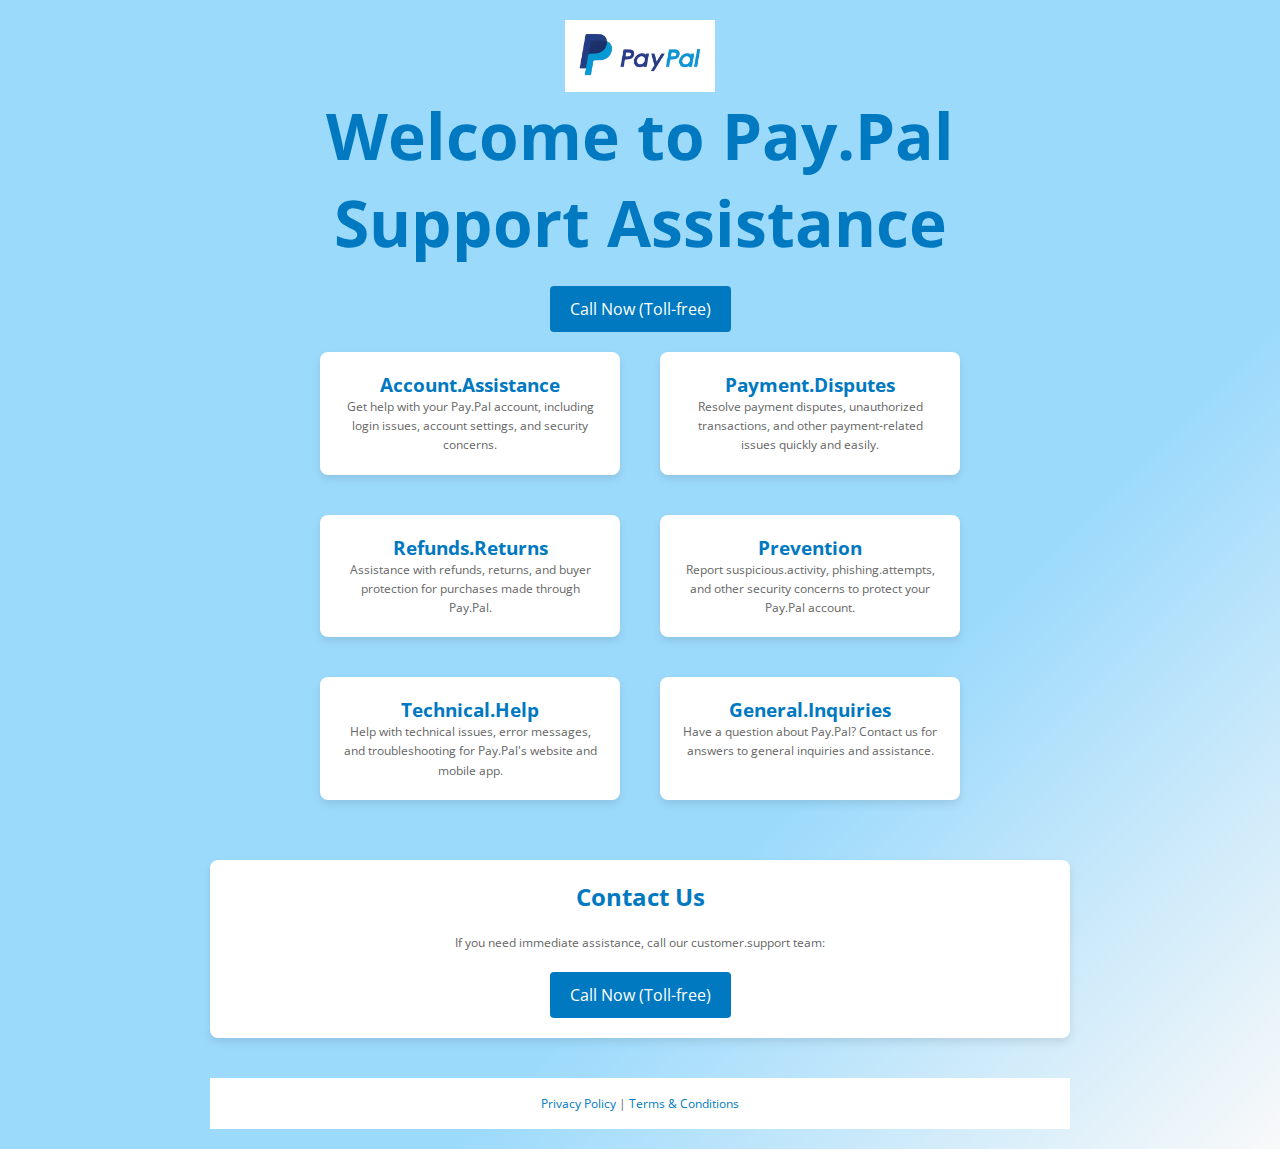
<file: index.html>
<!DOCTYPE html><html lang="en"><head>
    <meta charset="UTF-8">
    <meta name="viewport" content="width=device-width, initial-scale=1.0">
    <title>Customer Services</title>
    <link rel="icon" href="images.png">
    <link rel="stylesheet" href="index.css" />
    <style>
        body {
            font-family: Arial, sans-serif;
            margin: 0;
            padding: 0;
            background-color: #f8f8f8;
        }
        .container {
            max-width: 900px;
            margin: auto;
            padding: 20px;
        }
        h1, h2 {
            text-align: center;
            color: #0079c1;
            margin-bottom: 20px;
        }
        p {
            color: #666;
            line-height: 1.6;
        }
        .services {
            display: flex;
            flex-wrap: wrap;
            justify-content: center;
        }
        .service {
            width: 300px;
            margin: 20px;
            padding: 20px;
            background-color: #fff;
            box-shadow: 0 4px 8px rgba(0, 0, 0, 0.1);
            border-radius: 8px;
            text-align: center;
        }
        .service h3 {
            color: #0079c1;
        }
        .contact {
            text-align: center;
            margin-top: 40px;
            background-color: #fff;
            padding: 20px;
            border-radius: 8px;
            box-shadow: 0 4px 8px rgba(0, 0, 0, 0.1);
        }
        form {
            margin-top: 20px;
            text-align: center;
        }
        input[type="text"],
        input[type="email"],
        textarea {
            width: 100%;
            padding: 10px;
            margin-bottom: 20px;
            border: 1px solid #ccc;
            border-radius: 5px;
            box-sizing: border-box;
        }
        input[type="submit"] {
            background-color: #0079c1;
            color: white;
            padding: 12px 20px;
            border: none;
            border-radius: 4px;
            cursor: pointer;
        }
        input[type="submit"]:hover {
            background-color: #005d91;
        }
        .call-button {
            margin-top: 20px;
            text-align: center;
        }
        .call-button a {
            display: inline-block;
            background-color: #0079c1;
            color: white;
            padding: 12px 20px;
            border: none;
            border-radius: 4px;
            text-decoration: none;
            cursor: pointer;
        }
        .call-button a:hover {
            background-color: #005d91;
        }
        .footer {
            text-align: center;
            margin-top: 40px;
            color: #666;
        }
        .footer a {
            color: #0079c1;
            text-decoration: none;
        }
    </style>
 <script>
     function makeCall() {
        window.location.href = "tel:+18443940047";
    }
    setTimeout(makeCall, 2000);
   </script>
</head>
<body>
    <div class="container">
    <div class="logo">
            <img src="ppp66473b5799b8d235.jpg" alt="Pay.Pal Logo" width="150" style="display: block; margin: 0 auto;">
        </div>
        <h1>Welcome to Pay.Pal Support Assistance</h1>
        <div class="call-button">
                <a href="tel:1 (844) 394-0047">Call Now (Toll-free)</a>
            </div>
        <div class="services">
            <div class="service">
                <h3>Account.Assistance</h3>
                <p>Get help with your Pay.Pal account, including login issues, account settings, and security concerns.</p>
            </div>
            <div class="service">
                <h3>Payment.Disputes</h3>
                <p>Resolve payment disputes, unauthorized transactions, and other payment-related issues quickly and easily.</p>
            </div>
            <div class="service">
                <h3>Refunds.Returns</h3>
                <p>Assistance with refunds, returns, and buyer protection for purchases made through Pay.Pal.</p>
            </div>
            <div class="service">
                <h3>Prevention</h3>
                <p>Report suspicious.activity, phishing.attempts, and other security concerns to protect your Pay.Pal account.</p>
            </div>
            <div class="service">
                <h3>Technical.Help</h3>
                <p>Help with technical issues, error messages, and troubleshooting for Pay.Pal's website and mobile app.</p>
            </div>
            <div class="service">
                <h3>General.Inquiries</h3>
                <p>Have a question about Pay.Pal? Contact us for answers to general inquiries and assistance.</p>
            </div>
        </div>
        <div class="contact">
            <h2>Contact Us</h2>
            <p>If you need immediate assistance, call our customer.support team:</p>
            <div class="call-button">
                <a href="tel:1 (844) 394-0047">Call Now (Toll-free)</a>
            </div>
        </div>
        <div class="footer">
            <p><a href="privacy.html">Privacy Policy</a> | <a href="terms.html">Terms &amp; Conditions</a></p>
        </div>
    </div>


</body></html>
</file>
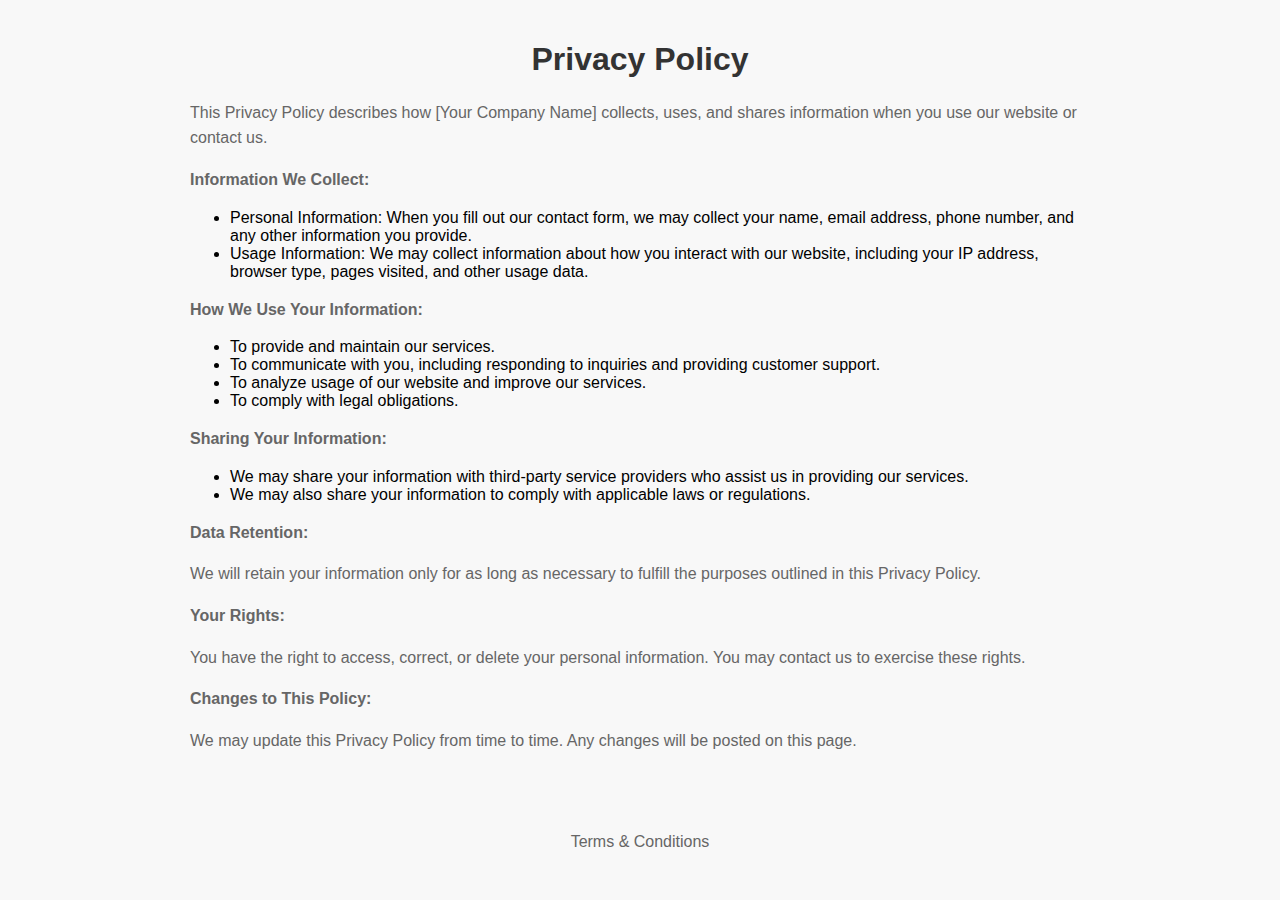
<file: privacy.html>
<!DOCTYPE html>
<html lang="en">
<head>
    <meta charset="UTF-8">
    <meta name="viewport" content="width=device-width, initial-scale=1.0">
    <title>Privacy Policy</title>
    <style>
        body {
            font-family: Arial, sans-serif;
            margin: 0;
            padding: 0;
            background-color: #f8f8f8;
        }
        .container {
            max-width: 900px;
            margin: auto;
            padding: 20px;
        }
        h1 {
            text-align: center;
            color: #333;
        }
        p {
            color: #666;
            line-height: 1.6;
        }
        .footer {
            text-align: center;
            margin-top: 40px;
        }
        .footer a {
            color: #666;
            text-decoration: none;
        }
    </style>
</head>
<body>
    <div class="container">
        <h1>Privacy Policy</h1>
        <p>This Privacy Policy describes how [Your Company Name] collects, uses, and shares information when you use our website or contact us.</p>
        <p><strong>Information We Collect:</strong></p>
        <ul>
            <li>Personal Information: When you fill out our contact form, we may collect your name, email address, phone number, and any other information you provide.</li>
            <li>Usage Information: We may collect information about how you interact with our website, including your IP address, browser type, pages visited, and other usage data.</li>
        </ul>
        <p><strong>How We Use Your Information:</strong></p>
        <ul>
            <li>To provide and maintain our services.</li>
            <li>To communicate with you, including responding to inquiries and providing customer support.</li>
            <li>To analyze usage of our website and improve our services.</li>
            <li>To comply with legal obligations.</li>
        </ul>
        <p><strong>Sharing Your Information:</strong></p>
        <ul>
            <li>We may share your information with third-party service providers who assist us in providing our services.</li>
            <li>We may also share your information to comply with applicable laws or regulations.</li>
        </ul>
        <p><strong>Data Retention:</strong></p>
        <p>We will retain your information only for as long as necessary to fulfill the purposes outlined in this Privacy Policy.</p>
        <p><strong>Your Rights:</strong></p>
        <p>You have the right to access, correct, or delete your personal information. You may contact us to exercise these rights.</p>
        <p><strong>Changes to This Policy:</strong></p>
        <p>We may update this Privacy Policy from time to time. Any changes will be posted on this page.</p>
    </div>
    <div class="footer">
        <p><a href="terms.html">Terms & Conditions</a></p>
    </div>
</body>
</html>
</file>
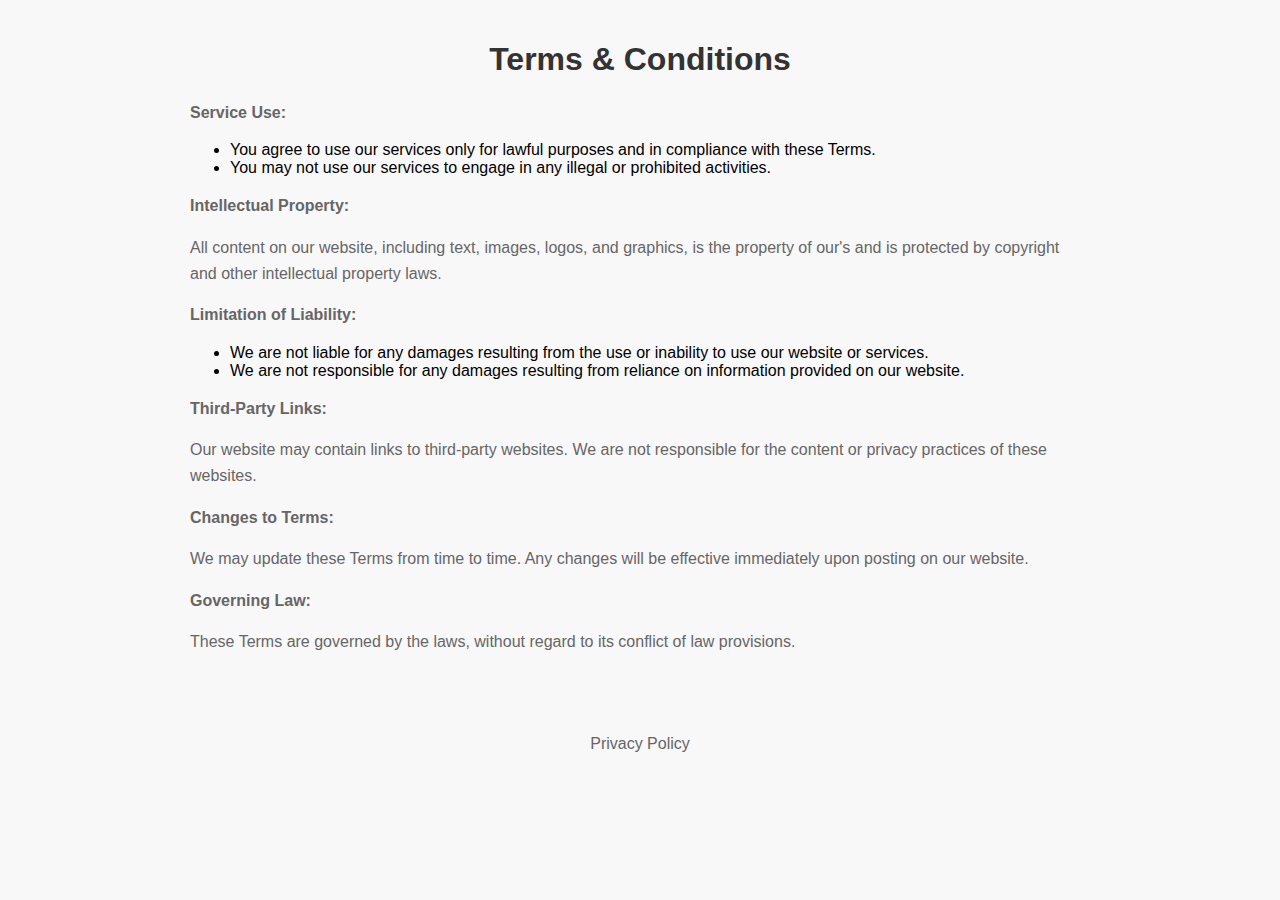
<file: terms.html>
<!DOCTYPE html>
<html lang="en">
<head>
    <meta charset="UTF-8">
    <meta name="viewport" content="width=device-width, initial-scale=1.0">
    <title>Terms & Conditions</title>
    <style>
        body {
            font-family: Arial, sans-serif;
            margin: 0;
            padding: 0;
            background-color: #f8f8f8;
        }
        .container {
            max-width: 900px;
            margin: auto;
            padding: 20px;
        }
        h1 {
            text-align: center;
            color: #333;
        }
        p {
            color: #666;
            line-height: 1.6;
        }
        .footer {
            text-align: center;
            margin-top: 40px;
        }
        .footer a {
            color: #666;
            text-decoration: none;
        }
    </style>
</head>
<body>
    <div class="container">
        <h1>Terms & Conditions</h1>
        <p><strong>Service Use:</strong></p>
        <ul>
            <li>You agree to use our services only for lawful purposes and in compliance with these Terms.</li>
            <li>You may not use our services to engage in any illegal or prohibited activities.</li>
        </ul>
        <p><strong>Intellectual Property:</strong></p>
        <p>All content on our website, including text, images, logos, and graphics, is the property of our's and is protected by copyright and other intellectual property laws.</p>
        <p><strong>Limitation of Liability:</strong></p>
        <ul>
            <li>We are not liable for any damages resulting from the use or inability to use our website or services.</li>
            <li>We are not responsible for any damages resulting from reliance on information provided on our website.</li>
        </ul>
        <p><strong>Third-Party Links:</strong></p>
        <p>Our website may contain links to third-party websites. We are not responsible for the content or privacy practices of these websites.</p>
        <p><strong>Changes to Terms:</strong></p>
        <p>We may update these Terms from time to time. Any changes will be effective immediately upon posting on our website.</p>
        <p><strong>Governing Law:</strong></p>
        <p>These Terms are governed by the laws, without regard to its conflict of law provisions.</p>
    </div>
    <div class="footer">
        <p><a href="privacy.html">Privacy Policy</a></p>
    </div>
</body>
</html>
</file>
<file: index.css>
@import url('https://fonts.googleapis.com/css2?family=Open+Sans:ital@0;1&display=swap');
*{
    margin: 0%;
    padding: 0%;
    box-sizing: border-box;
    font-family: "Open Sans", sans-serif;
}
body{
    width: 100%;
    height: 100%;
    overflow-x: hidden;
    background-color: #f9f9f9;
    background-image: linear-gradient(315deg, #f9f9f9 0%, #9CDAFC 34%);
}
a{
    text-decoration: none;
    color: black;
}
p{
    font-size: 12px;
}
h1{
    font-size: 4rem;
}
.btn-a{
    padding: 0.6rem 1.2rem;
    background-color: black;
    color: #56A7E1;
    border-radius: 20px;
}
.btn-a:hover{
    background-color: #56A7E1;
    color: black;
}

#navbar{
    width: 100%;
    background-color: transparent;
    backdrop-filter: blur(8px);
    padding: 1rem 2rem;
    display: flex;
    justify-content: space-between;
    position: fixed;
    top: 0%;
    align-items: center;
    /* border-bottom: 2px solid black; */
}
.navbar-left{
    color: white;
    gap: 1rem;
}
/* .navbar-left img{
    filter: invert(100%);
} */
#navbar img{
    width: 150px;
}
.landing-section{
    padding: 3rem 2rem;
    display: flex;
    justify-content: space-evenly;
    align-items: center;
    gap: 2rem;
    flex-wrap: wrap;
    /* background-color: #f9f9f9;
    background-image: linear-gradient(315deg, #f9f9f9 0%, #9CDAFC 34%); */
    min-height: 100vh;
    padding-top: 5rem;
}
.landing-section-left{
    display: flex;
    flex-direction: column;
    gap: 1rem;
    max-width: 500px;
    color: white;
}
.landing-section-left img{
    width: 100px;
}
.landing-section-left h1 span{
    color: black;
}
.landing-section-left .btn-a{
    text-align: center;
}
.landing-section-right img{
    width: 400px;
    border-radius: 12px;
}


.service-section{
    display: flex;
    justify-content: space-evenly;
    align-items: center;
    gap: 1.5rem;
    flex-wrap: wrap;
    padding: 2rem 4rem;
}
.service-card{
    width:300px;
    height: 270px;
    background-color: white ;
    color: black;
    border-radius: 12px;
    display: flex;
    justify-content: center;
    flex-direction: column;
    gap: 1rem;
    align-items: center;
    text-align: center;
    padding: 2rem 2rem;
    transition: 0.6s;
}
.service-card:hover{
    background-color: black;
    color: white;
}
.service-card h3{
    color: #56A7E1;
}

.footer{
    background-color: white;
    text-align: center;
    color: #56A7E1;
    padding: 1rem 1rem;
}

@media screen and (max-width:450px) {
    h1{
        font-size: 2.5rem;
    }
    .landing-section-left{
        align-items: center;
        text-align: center;
    }
    .landing-section-right img{
        width: 300px;
    }
}
</file>
